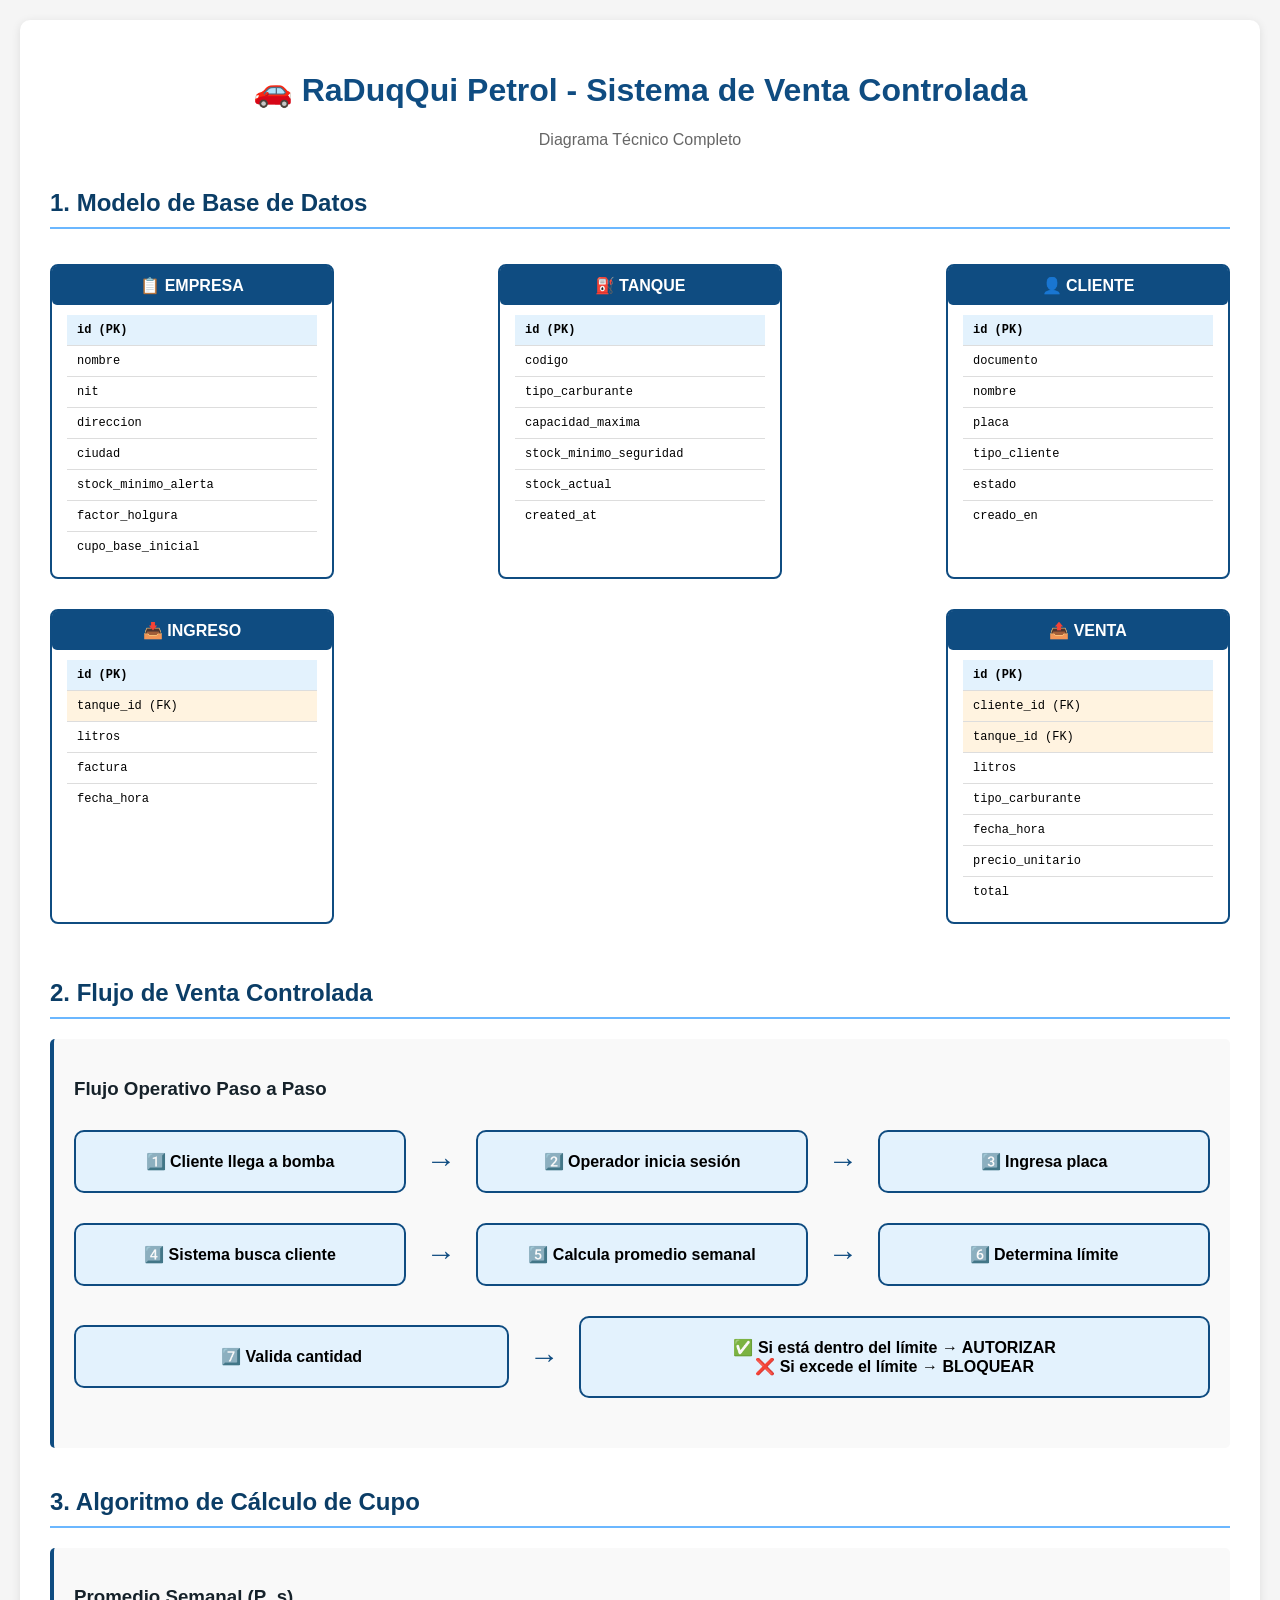
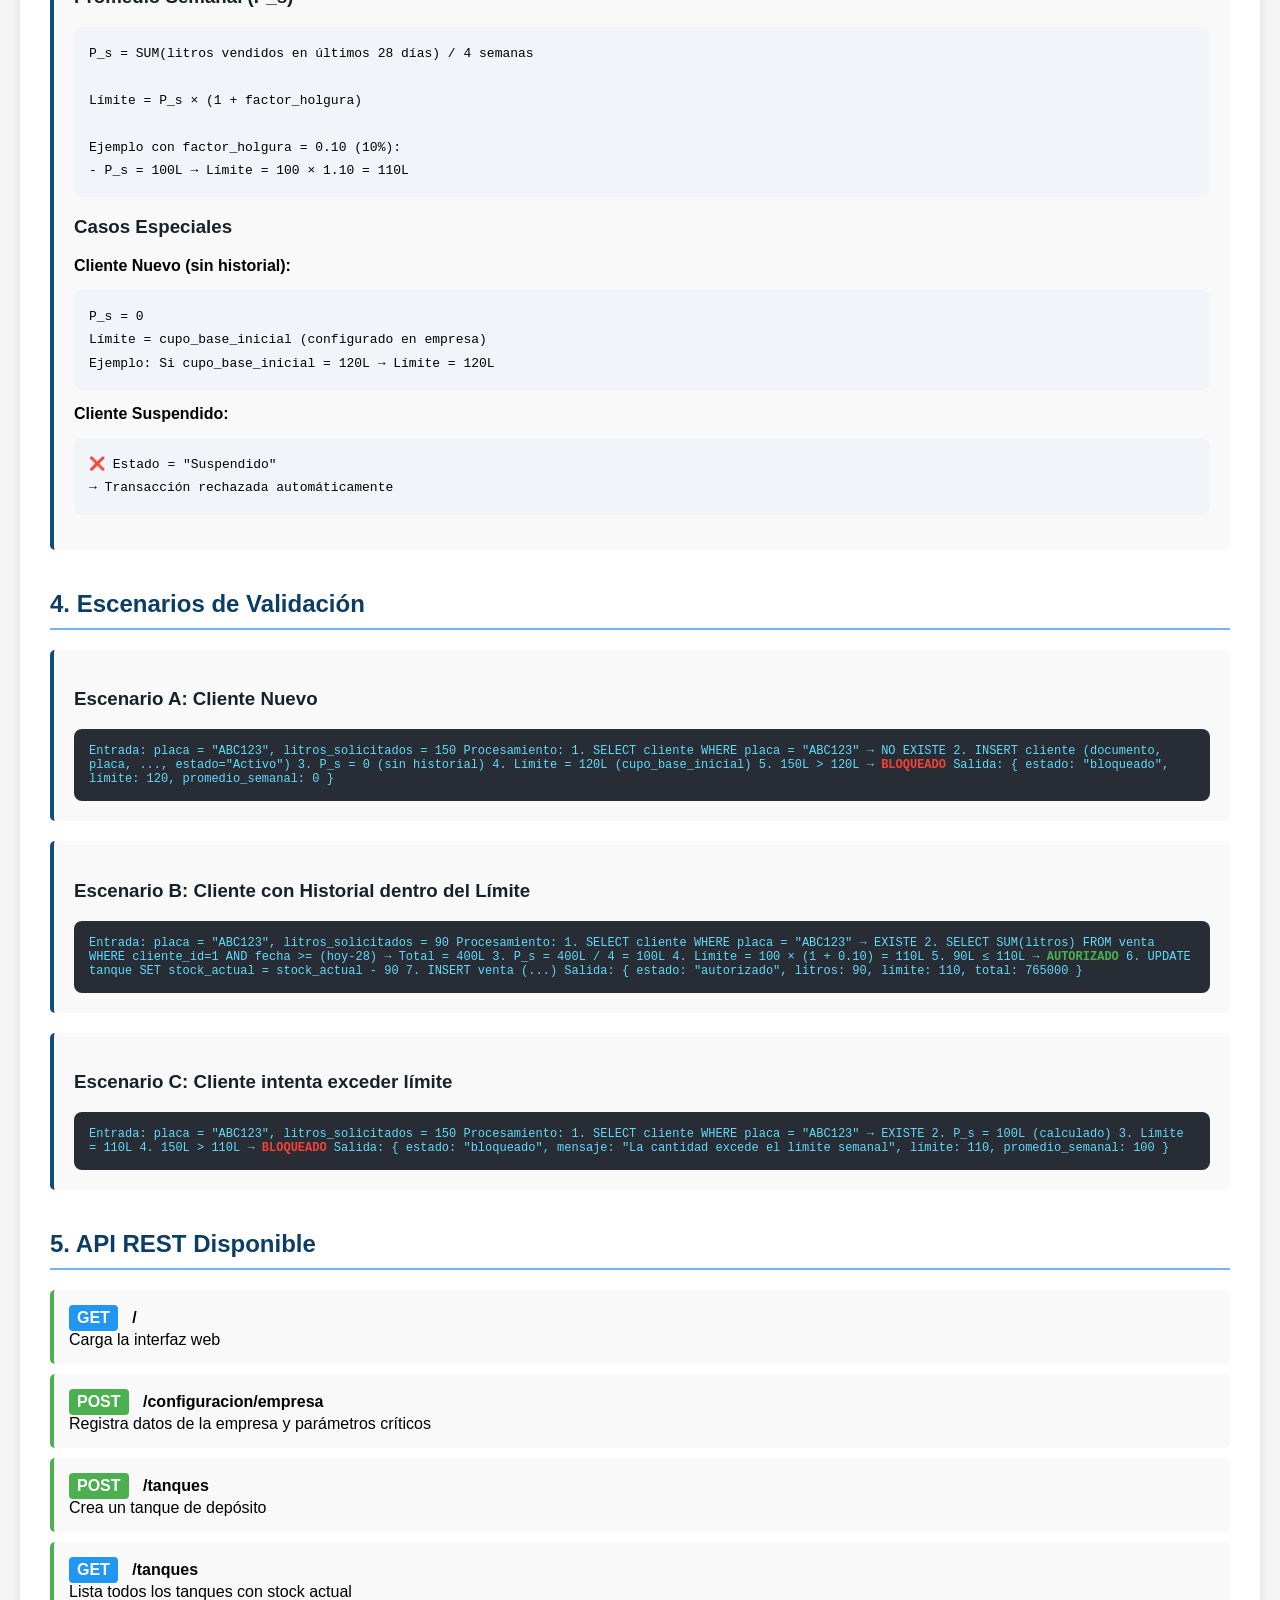
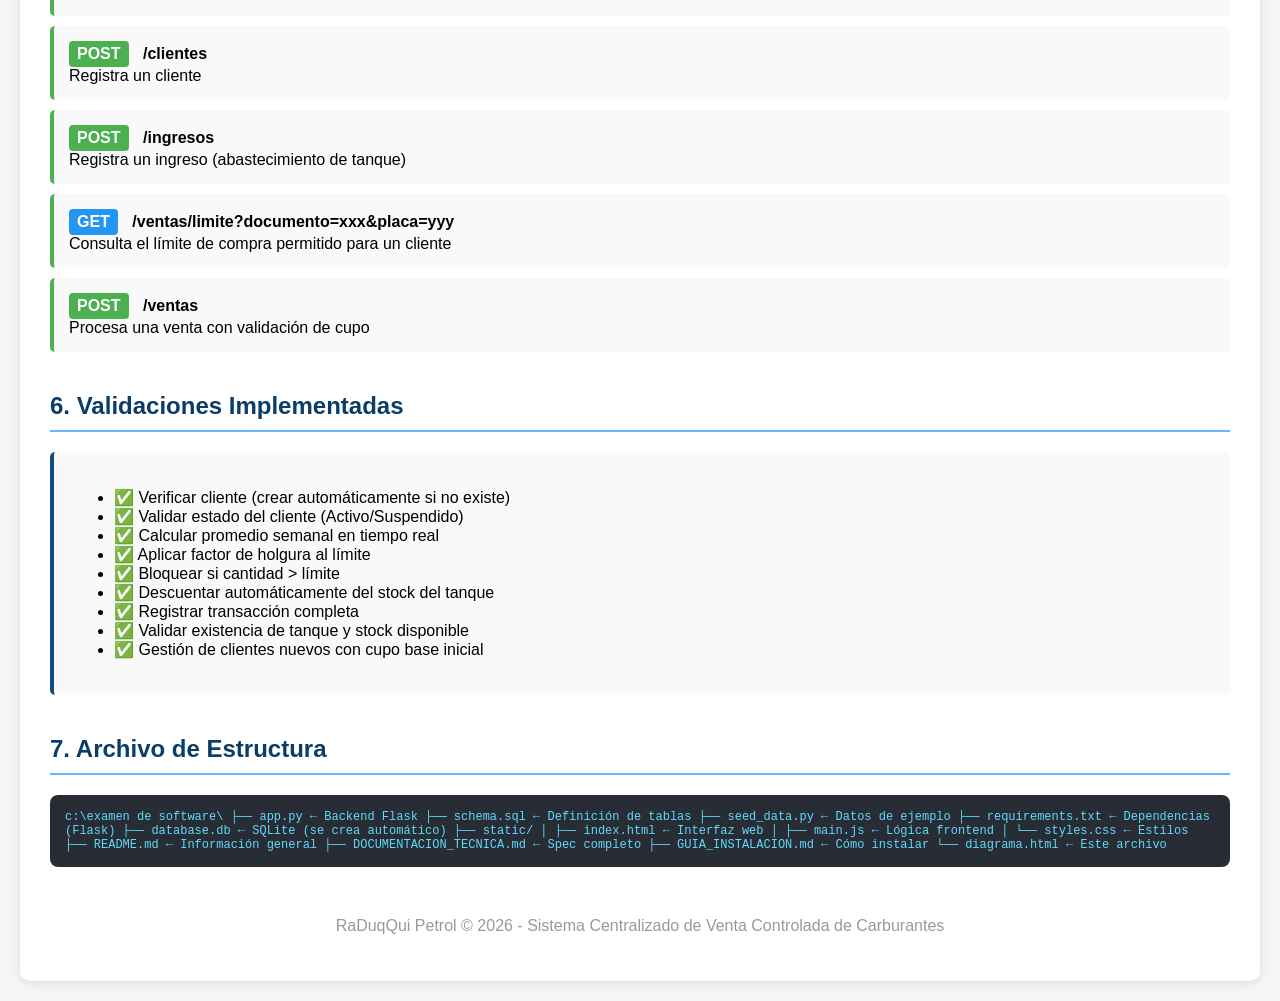
<file: static/diagrama.html>
<!DOCTYPE html>
<html lang="es">
<head>
  <meta charset="UTF-8">
  <meta name="viewport" content="width=device-width, initial-scale=1.0">
  <title>RaDuqQui Petrol - Diagrama del Sistema</title>
  <style>
    body {
      font-family: Arial, sans-serif;
      background: #f5f5f5;
      padding: 20px;
      margin: 0;
    }
    .container {
      max-width: 1200px;
      margin: 0 auto;
      background: white;
      padding: 30px;
      border-radius: 10px;
      box-shadow: 0 2px 10px rgba(0,0,0,0.1);
    }
    h1 { color: #0f4c81; text-align: center; }
    h2 { color: #0b3d66; margin-top: 40px; border-bottom: 2px solid #6bb7ff; padding-bottom: 10px; }
    h3 { color: #16222a; }
    
    .diagram-section {
      background: #f9f9f9;
      padding: 20px;
      margin: 20px 0;
      border-left: 4px solid #0f4c81;
      border-radius: 5px;
    }
    
    .table-diagram {
      background: #fff;
      border: 2px solid #0f4c81;
      border-radius: 8px;
      padding: 15px;
      margin: 15px 0;
      display: inline-block;
      min-width: 250px;
    }
    
    .table-diagram .title {
      background: #0f4c81;
      color: white;
      padding: 10px 15px;
      font-weight: bold;
      border-radius: 5px;
      margin: -15px -15px 10px -15px;
      text-align: center;
    }
    
    .field {
      padding: 8px 10px;
      border-bottom: 1px solid #ddd;
      font-family: monospace;
      font-size: 12px;
    }
    
    .field:last-child { border-bottom: none; }
    .field.pk { background: #e3f2fd; font-weight: bold; }
    .field.fk { background: #fff3e0; }
    
    .flow-diagram {
      display: flex;
      align-items: center;
      gap: 20px;
      margin: 30px 0;
      flex-wrap: wrap;
    }
    
    .flow-box {
      background: #e3f2fd;
      border: 2px solid #0f4c81;
      padding: 20px;
      border-radius: 10px;
      flex: 1;
      min-width: 150px;
      text-align: center;
      font-weight: bold;
    }
    
    .arrow {
      font-size: 30px;
      color: #0f4c81;
    }
    
    .algorithm {
      background: #f1f4f8;
      padding: 15px;
      border-radius: 8px;
      font-family: monospace;
      line-height: 1.8;
      margin: 15px 0;
    }
    
    .code {
      background: #282c34;
      color: #61dafb;
      padding: 15px;
      border-radius: 8px;
      overflow-x: auto;
      font-family: monospace;
      font-size: 12px;
    }
    
    .success { color: #4caf50; font-weight: bold; }
    .error { color: #f44336; font-weight: bold; }
    .warning { color: #ff9800; font-weight: bold; }
    
    .endpoint {
      background: #f9f9f9;
      border-left: 4px solid #4caf50;
      padding: 15px;
      margin: 10px 0;
      border-radius: 5px;
    }
    
    .endpoint .method {
      display: inline-block;
      padding: 4px 8px;
      border-radius: 4px;
      font-weight: bold;
      margin-right: 10px;
      color: white;
    }
    
    .post { background: #4caf50; }
    .get { background: #2196f3; }
  </style>
</head>
<body>
  <div class="container">
    <h1>🚗 RaDuqQui Petrol - Sistema de Venta Controlada</h1>
    <p style="text-align: center; color: #666;">Diagrama Técnico Completo</p>

    <h2>1. Modelo de Base de Datos</h2>
    
    <div style="display: flex; flex-wrap: wrap; gap: 20px; justify-content: space-between;">
      <div class="table-diagram">
        <div class="title">📋 EMPRESA</div>
        <div class="field pk">id (PK)</div>
        <div class="field">nombre</div>
        <div class="field">nit</div>
        <div class="field">direccion</div>
        <div class="field">ciudad</div>
        <div class="field">stock_minimo_alerta</div>
        <div class="field">factor_holgura</div>
        <div class="field">cupo_base_inicial</div>
      </div>

      <div class="table-diagram">
        <div class="title">⛽ TANQUE</div>
        <div class="field pk">id (PK)</div>
        <div class="field">codigo</div>
        <div class="field">tipo_carburante</div>
        <div class="field">capacidad_maxima</div>
        <div class="field">stock_minimo_seguridad</div>
        <div class="field">stock_actual</div>
        <div class="field">created_at</div>
      </div>

      <div class="table-diagram">
        <div class="title">👤 CLIENTE</div>
        <div class="field pk">id (PK)</div>
        <div class="field">documento</div>
        <div class="field">nombre</div>
        <div class="field">placa</div>
        <div class="field">tipo_cliente</div>
        <div class="field">estado</div>
        <div class="field">creado_en</div>
      </div>
    </div>

    <div style="display: flex; flex-wrap: wrap; gap: 20px; justify-content: space-between;">
      <div class="table-diagram">
        <div class="title">📥 INGRESO</div>
        <div class="field pk">id (PK)</div>
        <div class="field fk">tanque_id (FK)</div>
        <div class="field">litros</div>
        <div class="field">factura</div>
        <div class="field">fecha_hora</div>
      </div>

      <div class="table-diagram">
        <div class="title">📤 VENTA</div>
        <div class="field pk">id (PK)</div>
        <div class="field fk">cliente_id (FK)</div>
        <div class="field fk">tanque_id (FK)</div>
        <div class="field">litros</div>
        <div class="field">tipo_carburante</div>
        <div class="field">fecha_hora</div>
        <div class="field">precio_unitario</div>
        <div class="field">total</div>
      </div>
    </div>

    <h2>2. Flujo de Venta Controlada</h2>
    
    <div class="diagram-section">
      <h3>Flujo Operativo Paso a Paso</h3>
      
      <div class="flow-diagram">
        <div class="flow-box">1️⃣ Cliente llega a bomba</div>
        <div class="arrow">→</div>
        <div class="flow-box">2️⃣ Operador inicia sesión</div>
        <div class="arrow">→</div>
        <div class="flow-box">3️⃣ Ingresa placa</div>
      </div>

      <div class="flow-diagram">
        <div class="flow-box">4️⃣ Sistema busca cliente</div>
        <div class="arrow">→</div>
        <div class="flow-box">5️⃣ Calcula promedio semanal</div>
        <div class="arrow">→</div>
        <div class="flow-box">6️⃣ Determina límite</div>
      </div>

      <div class="flow-diagram">
        <div class="flow-box">7️⃣ Valida cantidad</div>
        <div class="arrow">→</div>
        <div class="flow-box" style="flex: 1.5;">
          ✅ Si está dentro del límite → AUTORIZAR
          <br>❌ Si excede el límite → BLOQUEAR
        </div>
      </div>
    </div>

    <h2>3. Algoritmo de Cálculo de Cupo</h2>
    
    <div class="diagram-section">
      <h3>Promedio Semanal (P_s)</h3>
      <div class="algorithm">
        P_s = SUM(litros vendidos en últimos 28 días) / 4 semanas
        <br><br>
        Límite = P_s × (1 + factor_holgura)
        <br><br>
        Ejemplo con factor_holgura = 0.10 (10%):
        <br>- P_s = 100L → Límite = 100 × 1.10 = 110L
      </div>

      <h3>Casos Especiales</h3>
      <div style="margin: 10px 0;">
        <strong>Cliente Nuevo (sin historial):</strong>
        <div class="algorithm">
          P_s = 0
          <br>Límite = cupo_base_inicial (configurado en empresa)
          <br>Ejemplo: Si cupo_base_inicial = 120L → Límite = 120L
        </div>
      </div>

      <div style="margin: 10px 0;">
        <strong>Cliente Suspendido:</strong>
        <div class="algorithm">
          ❌ Estado = "Suspendido"
          <br>→ Transacción rechazada automáticamente
        </div>
      </div>
    </div>

    <h2>4. Escenarios de Validación</h2>
    
    <div class="diagram-section">
      <h3>Escenario A: Cliente Nuevo</h3>
      <div class="code">
Entrada: placa = "ABC123", litros_solicitados = 150
Procesamiento:
  1. SELECT cliente WHERE placa = "ABC123" → NO EXISTE
  2. INSERT cliente (documento, placa, ..., estado="Activo")
  3. P_s = 0 (sin historial)
  4. Límite = 120L (cupo_base_inicial)
  5. 150L > 120L → <span class="error">BLOQUEADO</span>
  
Salida: { estado: "bloqueado", límite: 120, promedio_semanal: 0 }
      </div>
    </div>

    <div class="diagram-section">
      <h3>Escenario B: Cliente con Historial dentro del Límite</h3>
      <div class="code">
Entrada: placa = "ABC123", litros_solicitados = 90
Procesamiento:
  1. SELECT cliente WHERE placa = "ABC123" → EXISTE
  2. SELECT SUM(litros) FROM venta WHERE cliente_id=1 AND fecha >= (hoy-28)
     → Total = 400L
  3. P_s = 400L / 4 = 100L
  4. Límite = 100 × (1 + 0.10) = 110L
  5. 90L ≤ 110L → <span class="success">AUTORIZADO</span>
  6. UPDATE tanque SET stock_actual = stock_actual - 90
  7. INSERT venta (...)
  
Salida: { estado: "autorizado", litros: 90, límite: 110, total: 765000 }
      </div>
    </div>

    <div class="diagram-section">
      <h3>Escenario C: Cliente intenta exceder límite</h3>
      <div class="code">
Entrada: placa = "ABC123", litros_solicitados = 150
Procesamiento:
  1. SELECT cliente WHERE placa = "ABC123" → EXISTE
  2. P_s = 100L (calculado)
  3. Límite = 110L
  4. 150L > 110L → <span class="error">BLOQUEADO</span>
  
Salida: { 
  estado: "bloqueado",
  mensaje: "La cantidad excede el límite semanal",
  límite: 110,
  promedio_semanal: 100
}
      </div>
    </div>

    <h2>5. API REST Disponible</h2>
    
    <div class="endpoint">
      <span class="method get">GET</span> <strong>/</strong>
      <br>Carga la interfaz web
    </div>

    <div class="endpoint">
      <span class="method post">POST</span> <strong>/configuracion/empresa</strong>
      <br>Registra datos de la empresa y parámetros críticos
    </div>

    <div class="endpoint">
      <span class="method post">POST</span> <strong>/tanques</strong>
      <br>Crea un tanque de depósito
    </div>

    <div class="endpoint">
      <span class="method get">GET</span> <strong>/tanques</strong>
      <br>Lista todos los tanques con stock actual
    </div>

    <div class="endpoint">
      <span class="method post">POST</span> <strong>/clientes</strong>
      <br>Registra un cliente
    </div>

    <div class="endpoint">
      <span class="method post">POST</span> <strong>/ingresos</strong>
      <br>Registra un ingreso (abastecimiento de tanque)
    </div>

    <div class="endpoint">
      <span class="method get">GET</span> <strong>/ventas/limite?documento=xxx&placa=yyy</strong>
      <br>Consulta el límite de compra permitido para un cliente
    </div>

    <div class="endpoint">
      <span class="method post">POST</span> <strong>/ventas</strong>
      <br>Procesa una venta con validación de cupo
    </div>

    <h2>6. Validaciones Implementadas</h2>
    
    <div class="diagram-section">
      <ul>
        <li>✅ Verificar cliente (crear automáticamente si no existe)</li>
        <li>✅ Validar estado del cliente (Activo/Suspendido)</li>
        <li>✅ Calcular promedio semanal en tiempo real</li>
        <li>✅ Aplicar factor de holgura al límite</li>
        <li>✅ Bloquear si cantidad > límite</li>
        <li>✅ Descuentar automáticamente del stock del tanque</li>
        <li>✅ Registrar transacción completa</li>
        <li>✅ Validar existencia de tanque y stock disponible</li>
        <li>✅ Gestión de clientes nuevos con cupo base inicial</li>
      </ul>
    </div>

    <h2>7. Archivo de Estructura</h2>
    
    <div class="code">
c:\examen de software\
├── app.py                      ← Backend Flask
├── schema.sql                  ← Definición de tablas
├── seed_data.py                ← Datos de ejemplo
├── requirements.txt            ← Dependencias (Flask)
├── database.db                 ← SQLite (se crea automático)
├── static/
│   ├── index.html              ← Interfaz web
│   ├── main.js                 ← Lógica frontend
│   └── styles.css              ← Estilos
├── README.md                   ← Información general
├── DOCUMENTACION_TECNICA.md    ← Spec completo
├── GUIA_INSTALACION.md         ← Cómo instalar
└── diagrama.html               ← Este archivo
    </div>

    <p style="text-align: center; color: #999; margin-top: 50px;">
      RaDuqQui Petrol © 2026 - Sistema Centralizado de Venta Controlada de Carburantes
    </p>
  </div>
</body>
</html>
</file>
